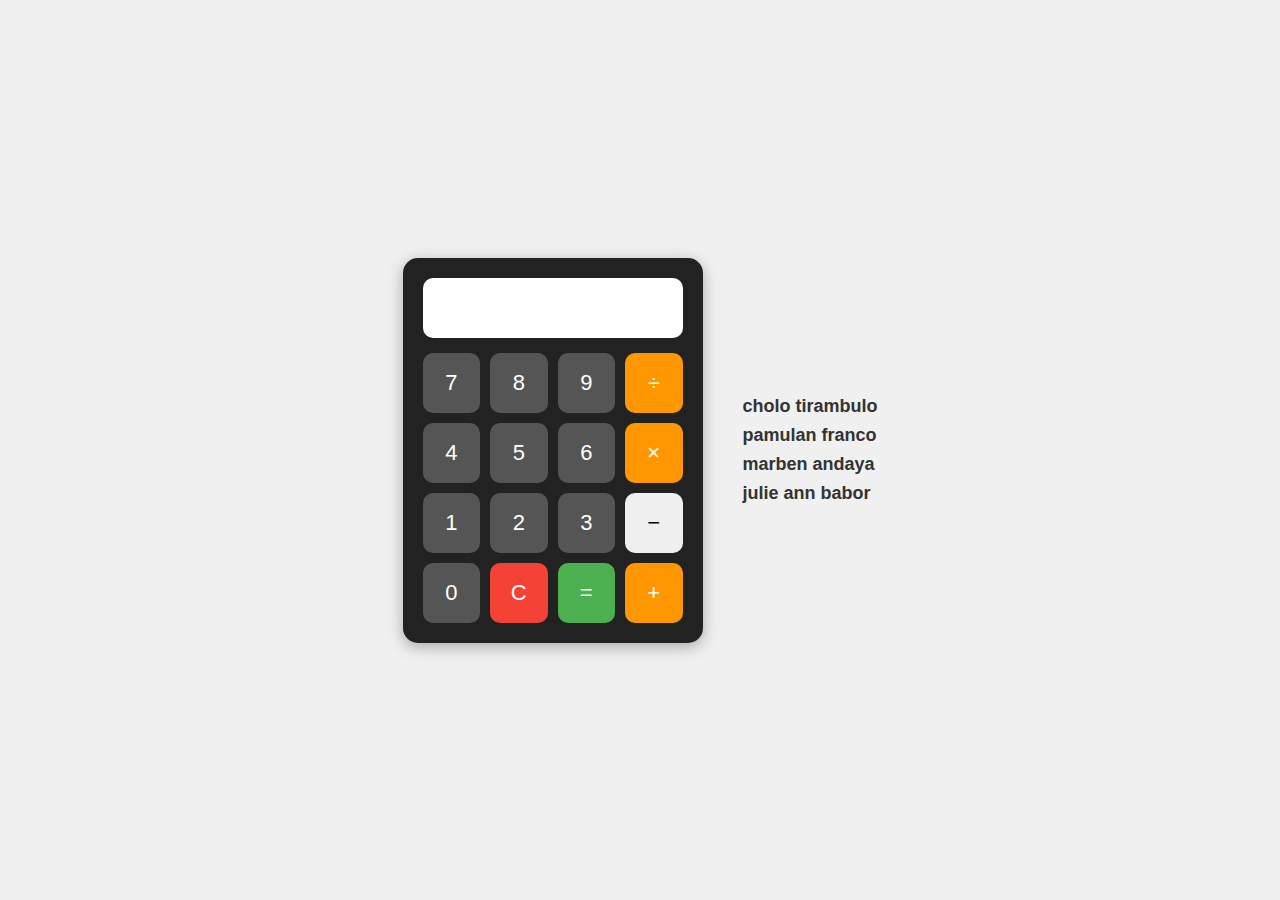
<file: index.html>
<!DOCTYPE html>
<html lang="en">
<head>
  <meta charset="UTF-8">
  <title>Calculator</title>
  <link rel="stylesheet" href="styles.css">
</head>

<body>

<div class="container">

  <!-- CALCULATOR -->
  <div class="calc-box">
    <input type="text" id="display" readonly>

    <div class="buttons">
      <input onclick="insert('7')" type="button" value="7">
      <input onclick="insert('8')" type="button" value="8">
      <input onclick="insert('9')" type="button" value="9">
      <input onclick="insert('/')" type="button" value="÷">

      <input onclick="insert('4')" type="button" value="4">
      <input onclick="insert('5')" type="button" value="5">
      <input onclick="insert('6')" type="button" value="6">
      <input onclick="insert('*')" type="button" value="×">

      <input onclick="insert('1')" type="button" value="1">
      <input onclick="insert('2')" type="button" value="2">
      <input onclick="insert('3')" type="button" value="3">
      <input onclick="insert('-')" type="button" value="−">

      <input onclick="insert('0')" type="button" value="0">
      <input onclick="clearDisplay()" type="button" value="C">
      <input onclick="calculate()" type="button" value="=">
      <input onclick="insert('+')" type="button" value="+">
    </div>
  </div>

  <!-- NAMES BESIDE THE CALCULATOR -->
  <div class="names">
      <p>cholo tirambulo</p>
      <p>pamulan franco</p>
      <p>marben andaya</p>
      <p>julie ann babor</p>
  </div>

</div>

<script>
  var view = document.getElementById('display');

  function insert(num){
    view.value += num;
  }

  function clearDisplay(){
    view.value = '';
  }

  function calculate(){
    try{
      view.value = eval(view.value);
    } catch {
      view.value = "Error";
    }
  }
</script>

</body>
</html>
</file>
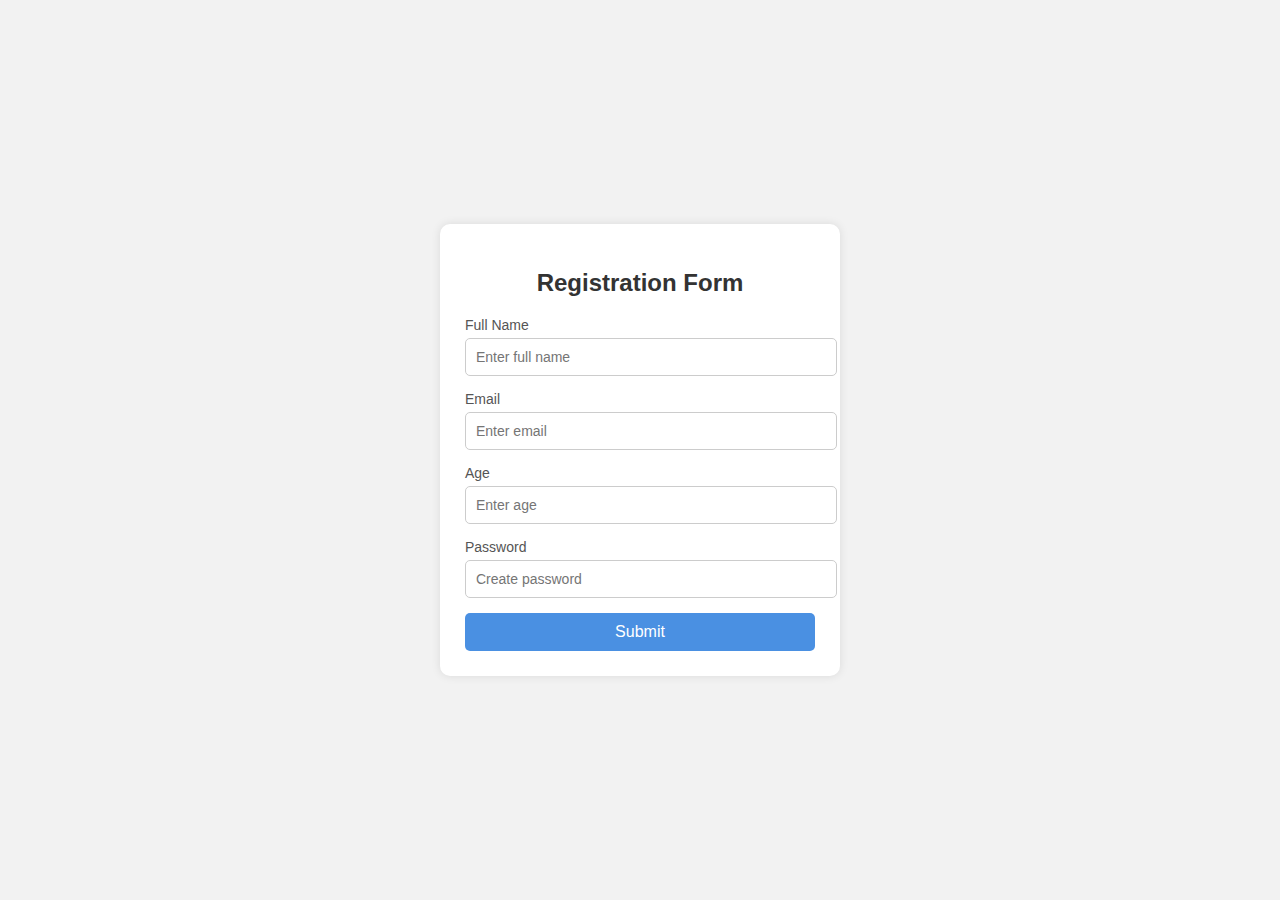
<file: form.html>
<!DOCTYPE html>  
<html lang="en">  
<head>  
    <meta charset="UTF-8">  
    <meta name="viewport" content="width=device-width, initial-scale=1.0">  
    <title>Registration Form</title>  

    <style>
        body {
            font-family: Arial, sans-serif;
            background: #f2f2f2;
            display: flex;
            justify-content: center;
            align-items: center;
            height: 100vh;
            margin: 0;
        }

        .container {
            background: #fff;
            padding: 25px;
            width: 350px;
            border-radius: 10px;
            box-shadow: 0 0 10px rgba(0,0,0,0.1);
        }

        h2 {
            text-align: center;
            margin-bottom: 20px;
            color: #333;
        }

        label {
            font-size: 14px;
            margin-bottom: 5px;
            display: block;
            color: #555;
        }

        input {
            width: 100%;
            padding: 10px;
            margin-bottom: 15px;
            border: 1px solid #ccc;
            border-radius: 5px;
            outline: none;
            font-size: 14px;
        }

        input:focus {
            border-color: #4a90e2;
        }

        button {
            width: 100%;
            padding: 10px;
            background: #4a90e2;
            color: #fff;
            border: none;
            border-radius: 5px;
            cursor: pointer;
            font-size: 16px;
        }

        button:hover {
            background: #337ab7;
        }
    </style>

</head>  
<body>  
  
<div class="container">  
    <h2>Registration Form</h2>  
  
    <form id="regForm" method="POST" action="success.html">  
        <label>Full Name</label>  
        <input type="text" id="fullname" name="fullname" placeholder="Enter full name" required>  
  
        <label>Email</label>  
        <input type="email" id="email" name="email" placeholder="Enter email" required>  
  
        <label>Age</label>  
        <input type="number" id="age" name="age" placeholder="Enter age" required>  
  
        <label>Password</label>  
        <input type="password" id="password" name="password" placeholder="Create password" required>  
  
        <button type="submit">Submit</button>  
    </form>  
</div>  
  
<script>
document.getElementById("regForm").addEventListener("submit", function(event) {
    
    event.preventDefault();

    let name = document.getElementById("fullname").value;
    let email = document.getElementById("email").value;
    let age = document.getElementById("age").value;
    let password = document.getElementById("password").value;

    if (name === "" || email === "" || age === "" || password === "") {
        alert("Please fill all fields.");
        return;
    }

    alert("Form submitted successfully!");
    this.submit(); 
});
</script>
  
</body>  
</html>
</file>
<file: styles.css>
/* Body styling */
body {
  font-family: Arial, sans-serif;
  display: flex;
  justify-content: center;
  align-items: center;
  height: 100vh;
  margin: 0;
  background-color: #f0f0f0;
}

/* Calculator container */
.calc-box {
  background-color: #222;
  padding: 20px;
  border-radius: 15px;
  box-shadow: 0 4px 15px rgba(0,0,0,0.3);
  width: 300px;              /* FIXED WIDTH para pantay */
  box-sizing: border-box;    /* IMPORTANT */
}

/* Display input */
#display {
  width: 100%;
  height: 60px;
  font-size: 28px;
  text-align: right;
  margin-bottom: 15px;
  padding: 10px;
  border-radius: 10px;
  border: none;
  background-color: #fff;
  color: #000;
  box-sizing: border-box;    /* PARA HINDI LUMAGPAS */
}

/* Buttons container */
.buttons {
  display: grid;
  grid-template-columns: repeat(4, 1fr);
  gap: 10px;                 /* FIX spacing */
}

/* Buttons styling */
.buttons input {
  width: 100%;
  height: 60px;
  font-size: 22px;
  border-radius: 10px;
  border: none;
  cursor: pointer;
  transition: 0.2s;
}

/* Hover effect */
.buttons input:hover {
  transform: scale(1.08);
}

/* Number buttons */
.buttons input[value="0"],
.buttons input[value="1"],
.buttons input[value="2"],
.buttons input[value="3"],
.buttons input[value="4"],
.buttons input[value="5"],
.buttons input[value="6"],
.buttons input[value="7"],
.buttons input[value="8"],
.buttons input[value="9"] {
  background-color: #555;
  color: #fff;
}

/* Operators */
.buttons input[value="+"],
.buttons input[value="-"],
.buttons input[value="*"],
.buttons input[value="/"],
.buttons input[value="÷"],
.buttons input[value="×"] {
  background-color: #ff9800;
  color: #fff;
}
/* Container holding calculator + names side-by-side */
.container {
  display: flex;
  align-items: center;
  gap: 40px;         /* Space between calculator and names */
  justify-content: center;
}

/* Names styling */
.names p {
  font-size: 18px;
  margin: 8px 0;
  color: #333;
  font-weight: 600;
}


/* Clear */
.buttons input[value="C"] {
  background-color: #f44336;
  color: #fff;
}

/* Equal */
.buttons input[value="="] {
  background-color: #4CAF50;
  color: #fff;
}
</file>
